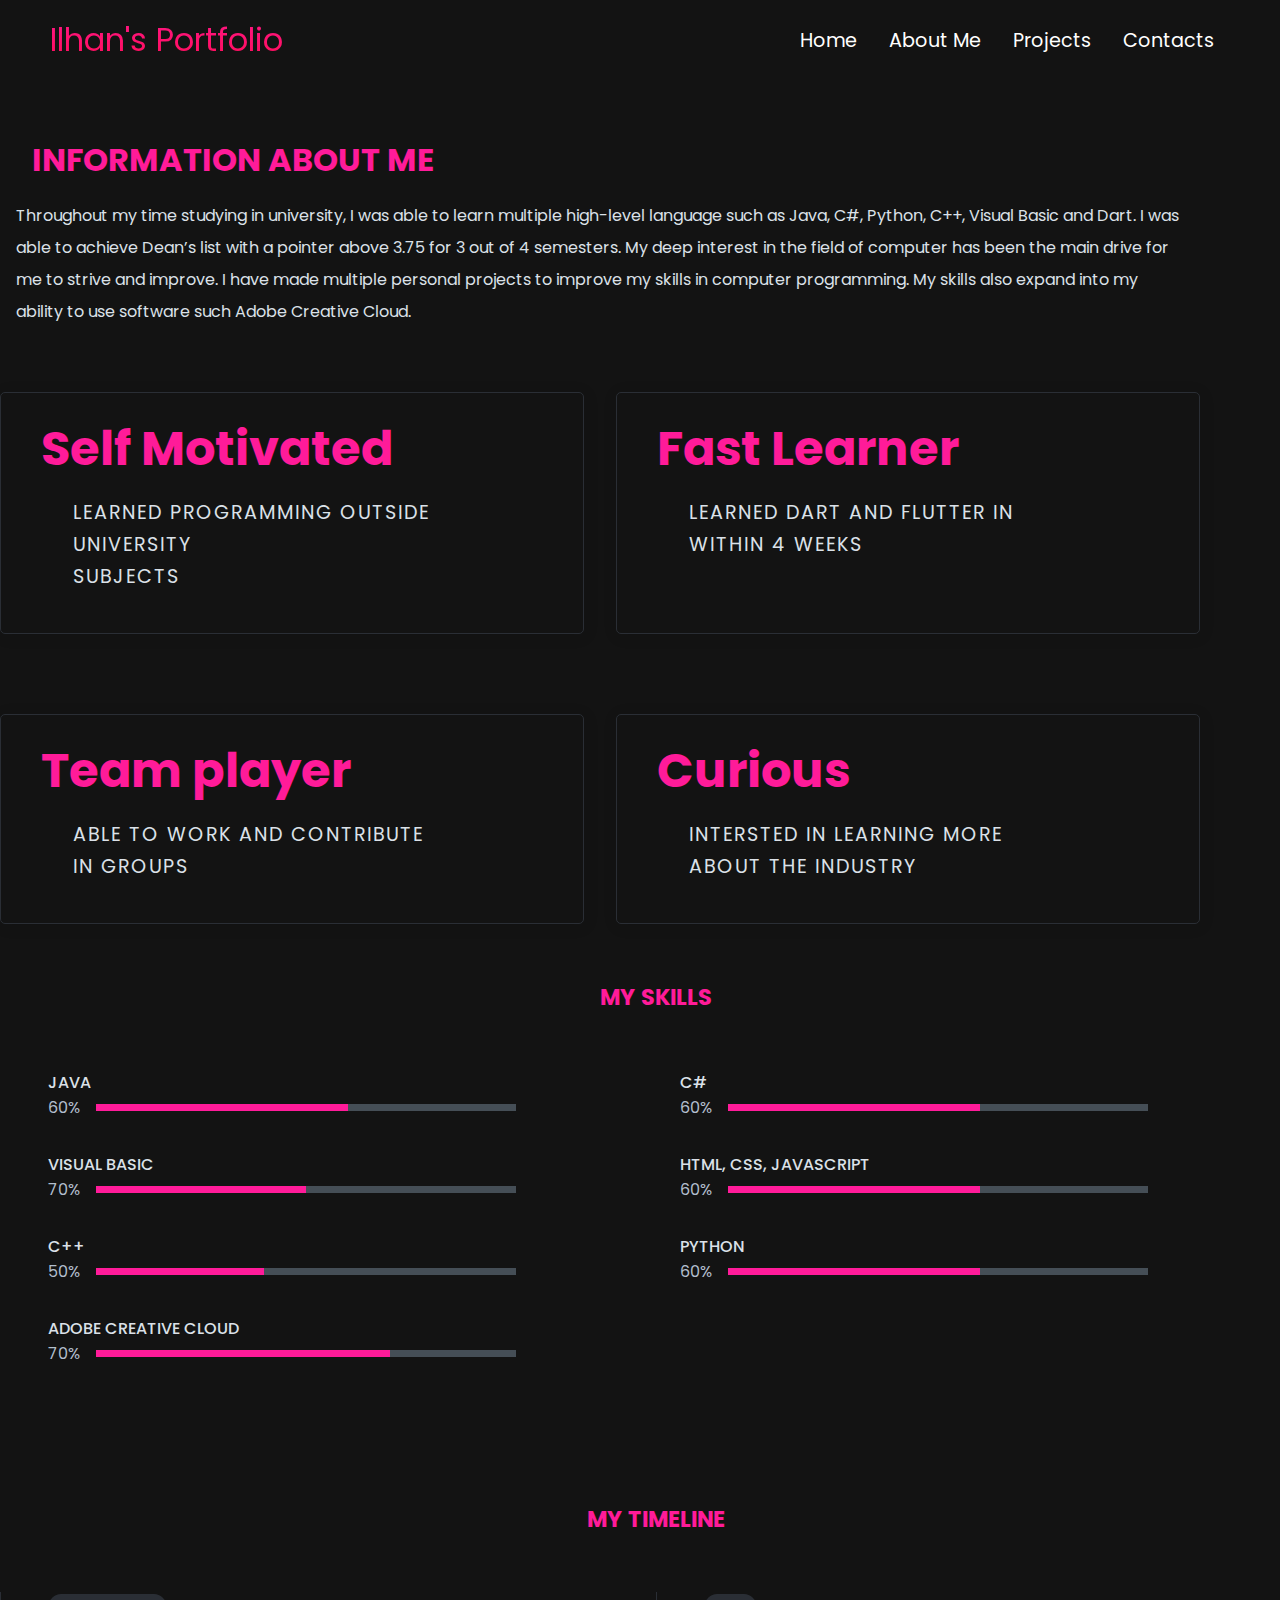
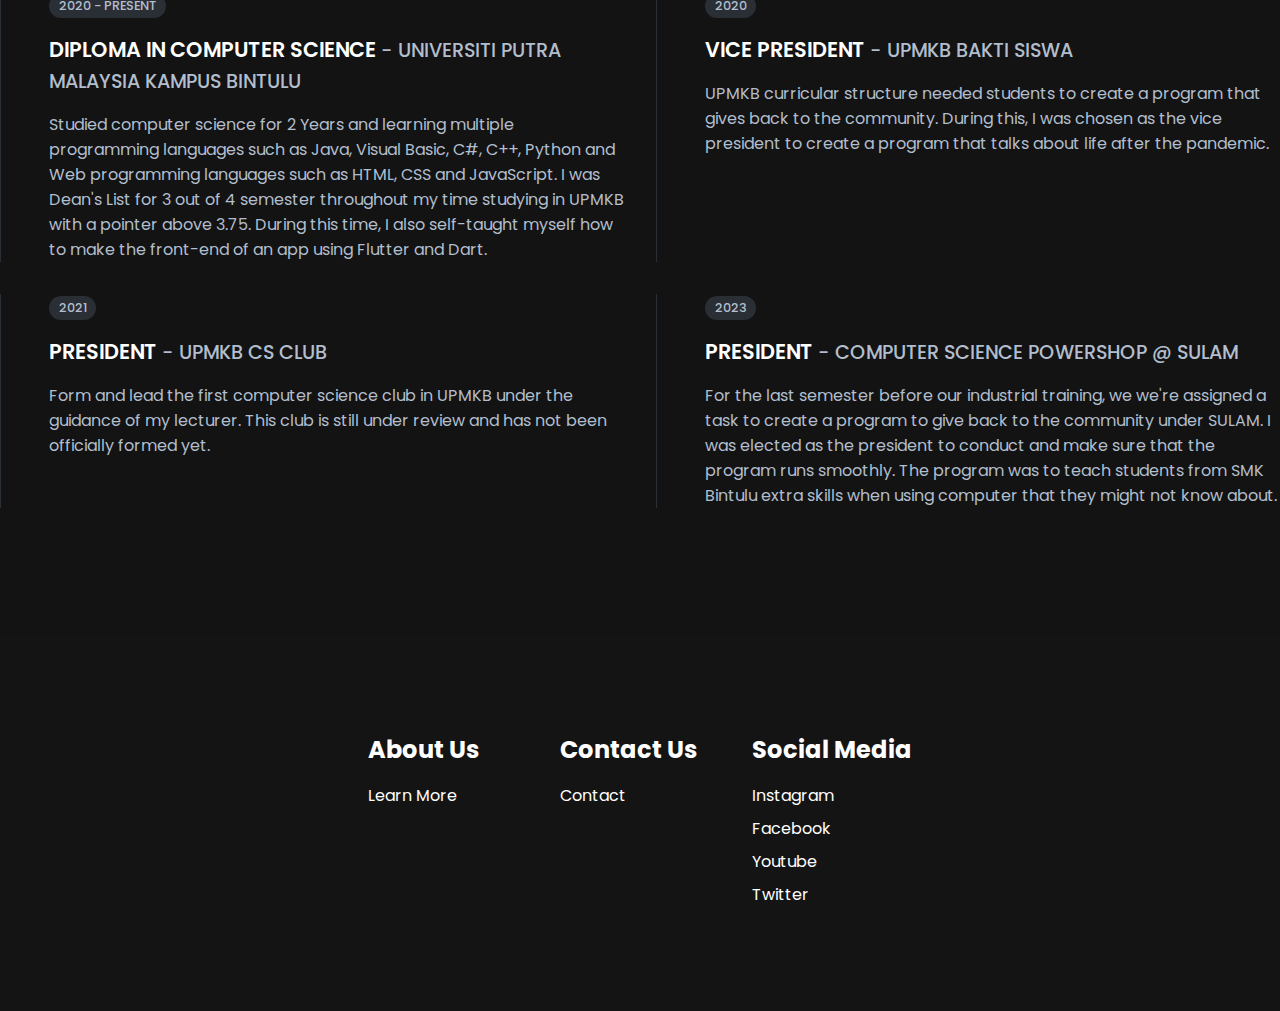
<file: About.html>
<!--This website is created by Ilhan (S31799) on 10/3/2023-->
<!DOCTYPE html>
<html lang="en">
<head>
	<meta charset="UTF-8">
	<meta http-equiv="X-UA-Compatible" content="IE=edge">
	<meta name="viewport" content="width=device-width, initial-scale=1.0">
	<title>Ilhan's Portfolio</title>
	<link rel="stylesheet" href="styles.css">
    <link rel="stylesheet" href="https://cdnjs.cloudflare.com/ajax/libs/font-awesome/6.3.0/css/all.min.css" integrity="sha512-SzlrxWUlpfuzQ+pcUCosxcglQRNAq/DZjVsC0lE40xsADsfeQoEypE+enwcOiGjk/bSuGGKHEyjSoQ1zVisanQ==" crossorigin="anonymous" referrerpolicy="no-referrer" />
    <link rel="preconnect" href="https://fonts.googleapis.com">
	<link rel="preconnect" href="https://fonts.gstatic.com" crossorigin>
	<link href="https://fonts.googleapis.com/css2?family=Poppins&display=swap" rel="stylesheet">
</head>
<body>
	<nav class="navbar">
        <!--This is space for navigation bar-->
		<div class="navbar__container">
			<a href="index.html" id="navbar__logo">Ilhan's Portfolio</a>
			<div class="navbar__toggle" id="mobile-menu">
				<span class="bar"></span>
				<span class="bar"></span>
				<span class="bar"></span>
			</div>
			<ul class="navbar__menu">
				<li class="navbar__item">
					<a href="index.html" class="navbar__links">Home</a>
				</li>
				<li class="navbar__item">
					<a href="About.html" class="navbar__links">About Me</a>
				</li>
				<li class="navbar__item">
					<a href="projects.html" class="navbar__links">Projects</a>
				</li>
				<li class="navbar__item">
					<a href="contact.html" class="navbar__links">Contacts</a>
				</li>
			</ul>
		</div>
	</nav>

    <div class="about">
        <!--This is space for content on the about page-->
        <div class="about-container">
            <div class="left-about">
                <h4>Information about me</h4>
                <p> Throughout my time studying in university, I was able to learn
                    multiple high-level language such as Java, C#, Python, C++, Visual
                    Basic and Dart. I was able to achieve Dean’s list with a pointer
                    above 3.75 for 3 out of 4 semesters. My deep interest in the field
                    of computer has been the main drive for me to strive and improve.
                    I have made multiple personal projects to improve my skills in
                    computer programming. My skills also expand into my ability to
                    use software such Adobe Creative Cloud.                        
                </p>
            <div class="right-about">
                <div class="about-item">
                    <div class="abt-text">
                        <p class="large-text">
                            Self Motivated
                        </p>
                        <p class="small-text">
                            Learned programming outside university <br> subjects
                        </p>
                    </div>
                </div>
                <div class="about-item">
                    <div class="abt-text">
                        <p class="large-text">
                            Fast Learner
                        </p>
                        <p class="small-text">
                            Learned Dart and flutter in<br> within 4 weeks
                        </p>
                    </div>
                </div>
                <div class="about-item">
                    <div class="abt-text">
                        <p class="large-text">
                            Team player
                        </p>
                        <p class="small-text">
                            Able to work  and contribute<br> in groups
                        </p>
                    </div>
                </div>
                <div class="about-item">
                    <div class="abt-text">
                        <p class="large-text">
                            Curious
                        </p>
                        <p class="small-text">
                            Intersted in learning more<br> about the industry
                        </p>
                    </div>
                </div>
            </div>
        </div>
        <div class="about-stats">
            <h4 class="stat-title">My skills</h4>
            <div class="progress-bars">
                <div class="progress-bar">
                    <p class="prog-title">Java</p>
                    <div class="progress-con">
                        <p class="prog-text">60%</p>
                        <div class="progress">
                            <span class="java"></span>
                        </div>
                    </div>
                </div>
                <div class="progress-bar">
                    <p class="prog-title">C#</p>
                    <div class="progress-con">
                        <p class="prog-text">60%</p>
                        <div class="progress">
                            <span class="cs"></span>
                        </div>
                    </div>
                </div>
                <div class="progress-bar">
                    <p class="prog-title">Visual Basic</p>
                    <div class="progress-con">
                        <p class="prog-text">70%</p>
                        <div class="progress">
                            <span class="vb"></span>
                        </div>
                    </div>
                </div>
                <div class="progress-bar">
                    <p class="prog-title">HTML, CSS, JavaScript</p>
                    <div class="progress-con">
                        <p class="prog-text">60%</p>
                        <div class="progress">
                            <span class="web"></span>
                        </div>
                    </div>
                </div>
                <div class="progress-bar">
                    <p class="prog-title">C++</p>
                    <div class="progress-con">
                        <p class="prog-text">50%</p>
                        <div class="progress">
                            <span class="cpp"></span>
                        </div>
                    </div>
                </div>
                <div class="progress-bar">
                    <p class="prog-title">Python</p>
                    <div class="progress-con">
                        <p class="prog-text">60%</p>
                        <div class="progress">
                            <span class="py"></span>
                        </div>
                    </div>
                </div>
                <div class="progress-bar">
                    <p class="prog-title">Adobe Creative Cloud</p>
                    <div class="progress-con">
                        <p class="prog-text">70%</p>
                        <div class="progress">
                            <span class="acc"></span>
                        </div>
                    </div>
                </div>
            </div>
        </div>
        <h4 class="stat-title">My timeline</h4>
        <div class="timeline">
            <div class="timeline-item">
                <div class="timeline-icon">
                </div>
                <p class="tl-duration">2020 - present</p>
                <h5>Diploma in Computer Science<span> - Universiti Putra Malaysia Kampus Bintulu</span></h5>
                <p>
                    Studied computer science for 2 Years and learning multiple programming languages such as Java, Visual Basic,
                    C#, C++, Python and Web programming languages such as HTML, CSS and JavaScript. I was Dean's List for 3 out of 4
                    semester throughout my time studying in UPMKB with a pointer above 3.75. During this time, I also self-taught myself
                    how to make the front-end of an app using Flutter and Dart.
                </p>
            </div>
            <div class="timeline-item">
                <div class="timeline-icon">
                </div>
                <p class="tl-duration">2020</p>
                <h5>Vice President<span> - UPMKB Bakti Siswa</span></h5>
                <p>
                    UPMKB curricular structure needed students to create a program that gives back to the community. During this, I was
                    chosen as the vice president to create a program that talks about life after the pandemic.
                </p>
            </div>
            <div class="timeline-item">
                <div class="timeline-icon">
                </div>
                <p class="tl-duration">2021</p>
                <h5>President<span> - UPMKB CS Club</span></h5>
                <p>
                    Form and lead the first computer science club in UPMKB under the guidance of my lecturer. This club is still under
                    review and has not been officially formed yet.
                </p>
            </div>
            <div class="timeline-item">
                <div class="timeline-icon">
                </div>
                <p class="tl-duration">2023</p>
                <h5>President<span> - Computer Science PowerShop @ SULAM</span></h5>
                <p>
                    For the last semester before our industrial training, we we're assigned a task to create a program to give back
                    to the community under SULAM. I was elected as the president to conduct and make sure that the program runs smoothly.
                    The program was to teach students from SMK Bintulu extra skills when using computer that they might not know about.
                </p>
            </div>
        </div>
    </div>

    <div class="footer__container">
        		<!--This is space for footer content-->
		<div class="footer__links">
		  <div class="footer__link--wrapper">
			<div class="footer__link--items">
			  <h2>About Us</h2>
			  <a href="About.html">Learn More</a> 
			</div>
			<div class="footer__link--items">
			  <h2>Contact Us</h2>
			  <a href="contact.html">Contact</a>
			</div>
		  </div>
		  <div class="footer__link--wrapper">
			<div class="footer__link--items">
			  <h2>Social Media</h2>
			  <a href="https://www.instagram.com" target="_blank">Instagram</a> <a href="https://www.Facebook.com" target="_blank">Facebook</a>
			  <a href="https://www.Youtube.com" target="_blank">Youtube</a> <a href="https://www.Twitter.com" target="_blank">Twitter</a>
			</div>
		  </div>
		</div>
	  </div>
	<script>src="app.js"</script>
</body>
</html>
</file>
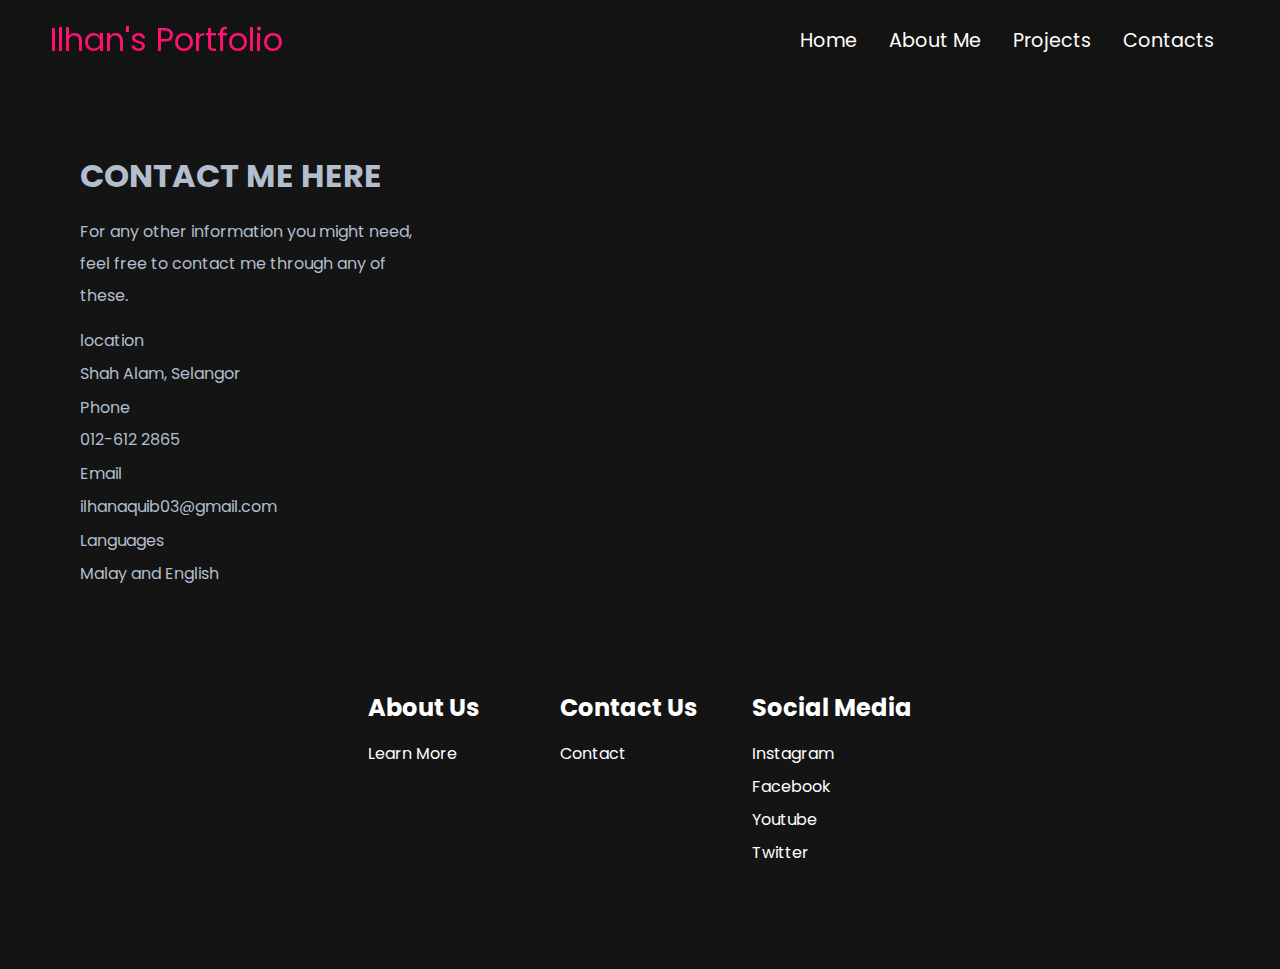
<file: contact.html>
<!--This website is created by Ilhan (S31799) on 10/3/2023-->
<!DOCTYPE html>
<html lang="en">
<head>
	<meta charset="UTF-8">
	<meta http-equiv="X-UA-Compatible" content="IE=edge">
	<meta name="viewport" content="width=device-width, initial-scale=1.0">
	<title>Ilhan's Portfolio</title>
	<link rel="stylesheet" href="styles.css">
	<link rel="stylesheet" href="https://cdnjs.cloudflare.com/ajax/libs/font-awesome/6.3.0/css/all.min.css" integrity="sha512-SzlrxWUlpfuzQ+pcUCosxcglQRNAq/DZjVsC0lE40xsADsfeQoEypE+enwcOiGjk/bSuGGKHEyjSoQ1zVisanQ==" crossorigin="anonymous" referrerpolicy="no-referrer" />
	<link rel="preconnect" href="https://fonts.googleapis.com">
	<link rel="preconnect" href="https://fonts.gstatic.com" crossorigin>
	<link href="https://fonts.googleapis.com/css2?family=Poppins&display=swap" rel="stylesheet">
</head>
<body>
	<nav class="navbar">
		<!--This is space for navigation bar-->
		<div class="navbar__container">
			<a href="index.html" id="navbar__logo">Ilhan's Portfolio</a>
			<div class="navbar__toggle" id="mobile-menu">
				<span class="bar"></span>
				<span class="bar"></span>
				<span class="bar"></span>
			</div>
			<ul class="navbar__menu">
				<li class="navbar__item">
					<a href="index.html" class="navbar__links">Home</a>
				</li>
				<li class="navbar__item">
					<a href="About.html" class="navbar__links">About Me</a>
				</li>
				<li class="navbar__item">
					<a href="projects.html" class="navbar__links">Projects</a>
				</li>
				<li class="navbar__item">
					<a href="contact.html" class="navbar__links">Contacts</a>
				</li>
			</ul>
		</div>
	</nav>

    <div class="contact">
		<!--This is space for content on the contact page-->
        <section class="section sec4 contact" id="contact">
            <div class="contact-content-con">
                <div class="left-contact">
                    <h4>Contact me here</h4>
                    <p>For any other information you might need, feel free to contact me through any of these.</p>
                    <div class="contact-info">
                        <div class="contact-item">
                            <div class="icon">
                                <i class="fa-solid fa-location-dot"></i>
                                <span>location</span>
                                <p>Shah Alam, Selangor</p>
                            </div>
                        </div>
                        <div class="contact-item">
                            <div class="icon">
                                <i class="fa-solid fa-phone"></i>
                                <span>Phone</span>
                                <p>012-612 2865</p>
                            </div>
                        </div>
                        <div class="contact-item">
                            <div class="icon">
                                <i class="fa-solid fa-envelope"></i>
                                <span>Email</span>
                                <p>ilhanaquib03@gmail.com</p>
                            </div>
                        </div>
                        <div class="contact-item">
                            <div class="icon">
                                <i class="fa-solid fa-language"></i>
                                <span>Languages</span>
                                <p>Malay and English</p>
                            </div>
                        </div>
                    </div>
                    <div class="contact-icons">
                    </div>
                </div>
                <div class="right-contact">

                </div>
            </div>
        </section>
    </div>

    <div class="footer__container">
		<!--This is space for footer content-->
		<div class="footer__links">
		  <div class="footer__link--wrapper">
			<div class="footer__link--items">
			  <h2>About Us</h2>
			  <a href="About.html">Learn More</a> 
			</div>
			<div class="footer__link--items">
			  <h2>Contact Us</h2>
			  <a href="contact.html">Contact</a>
			</div>
		  </div>
		  <div class="footer__link--wrapper">
			<div class="footer__link--items">
			  <h2>Social Media</h2>
			  <a href="https://www.instagram.com" target="_blank">Instagram</a> <a href="https://www.Facebook.com" target="_blank">Facebook</a>
			  <a href="https://www.Youtube.com" target="_blank">Youtube</a> <a href="https://www.Twitter.com" target="_blank">Twitter</a>
			</div>
		  </div>
		</div>
	  </div>
	<script>src="app.js"</script>
</body>
</html>
</file>
<file: styles.css>
*{
	box-sizing: border-box;
	margin: 0;
	padding: 0;
	font-family: 'Poppins', sans-serif;
}

.navbar{
	background: #131313;
	height: 80px;
	display: flex;
	justify-content: center;
	align-items: center;
	font-size: 1.2rem;
	position: sticky;
	top: 0;
	z-index: 999;
}

.navbar__container{
	display: flex;
	justify-content: space-between;
	height: 80px;
	z-index: 1;
	width: 100%;
	max-width: 1300px;
	margin: 0 auto;
	padding: 0 50px;
}

#navbar__logo{
	background-color: #FF8177;
	background-image: linear-gradient(to top,#FF0844 0%, #FF1b99 100% );
	background-size: 100%;
	-webkit-background-clip: text;
	-moz-background-clip: text;
	-webkit-text-fill-color: transparent;
	-moz-text-fill-color: transparent;
	display: flex;
	align-items: center;
	cursor: pointer;
	text-decoration: none;
	font-size: 2rem;
}

.fa-gem{
	margin-right: 0.5rem
}

.navbar__menu{
	display: flex;
	align-items: center;
	list-style: none;
	text-align: center;
}

.navbar__item{
	height: 80px;
}

.navbar__links{
	color: #FFF;
	display: flex;
	align-items: center;
	justify-content: center;
	text-decoration: none;
	padding: 0 1rem;
	height: 100%;
}

.navbar__btn{
	display: flex;
	justify-content: center;
	align-items: center;
	padding: 0 1rem;
	width: 100%;
}

.button{
	display: flex;
	justify-content: center;
	align-items: center;
	text-decoration: none;
	padding: 10px 20px;
	height: 100%;
	width: 100%;
	border: none;
	outline: none;
	border-radius: 4px;
	background:#f77062;
	color: #fff;
}

.button:hover{
	background:#4837ff;
	transition: all 0.3s ease;
}

.navbar__links:hover{
	color: #f77062;
	transition: all 0.3s ease;
}

@media screen and (max-width:960px){
	.navbar__container{
		display: flex;
		justify-content: space-between;
		height: 80px;
		z-index: 1;
		width: 100%;
		max-width: 1300px;
		padding: 0;
	}

	.navbar__menu{
		display: grid;
		grid-template-columns: auto;
		margin: 0;
		width: 100%;
		position: absolute;
		top: -1000px;
		opacity: 0;
		transform: all 0.5s ease;
		height: 50vh;
		z-index: -1;
	}

	.navbar__menu.active{
		background:#131313;
		top: 100%;
		opacity: 1;
		transition: all 0.5s ease;
		z-index: 99;
		height: 50vh;
		font-size: 1.6rem;
	}

	#navbar__logo{
		padding-left: 25px;
	}

	.navbar__toggle .bar{
		width: 25px;
		height: 3px;
		margin: 5px;
		transition: all 0.3s ease-in-out;
		background:#FFF;
	}

	.navbar__item{
		width: 100%;
	}

	.navbar__links{
		text-align:center;
		padding: 2rem;
		width: 100%;
		display: table;
	}

	#mobile-menu{
		position: absolute;
		top: 20%;
		right: 5%;
		transform: translate(5% 20%);

	}

	.navbar__btn{
		padding-bottom: 2rem;
		
	}

	.button{
		display: flex;
		justify-content: center;
		align-items: center;
		width: 80%;
		height: 80px;
		margin: 0;
	}

	.navbar__toggle .bar{
		display: block;
		cursor: pointer;
	}

	#mobile-menu.is-active .bar:nth-child(2){
		opacity: 0;
	}

	#mobile-menu.is-active .bar:nth-child(1){
		transform: translateY(8px) rotate(45deg);
	}

	#mobile-menu.is-active .bar:nth-child(3){
		transform: translateY(-8px) rotate(-45deg);
	}
}

.main{
	background-color: #141414;

}

.main__container{
	display: grid;
	grid-template-columns: 1fr 1fr;
	align-items: center;
	justify-self: center;
	margin: 0 auto;
	height: 90vh;
	background-color: #141414;
	z-index: 1;
	width: 100%;
	max-width: 1300px;
	padding: 0 50px;
}

.main__content h1{
	font-size: 4rem;
	background-color: #FF8177;
	background-image: linear-gradient(to top, #FF0844 0%, #FF1b99 100%);
	background-size: 100%;
	-webkit-background-clip: text;
	-moz-background-clip: text;
	-webkit-text-fill-color: transparent;
	-moz-text-fill-color: transparent;
}

.main__content h2{
	font-size: 4rem;
	background-color: #FF8177;
	background-image: linear-gradient(to top, #b721ff 0%, #21d4fd 100%);
	background-size: 100%;
	-webkit-background-clip: text;
	-moz-background-clip: text;
	-webkit-text-fill-color: transparent;
	-moz-text-fill-color: transparent;
}

.main__content p{
	margin-top: 1rem;
	font-size: 2rem;
	font-weight: 700;
	color: #FFF;
}

.main__btn{
	font-size: 1rem;
	background-image: linear-gradient(to top, #F77062 0%, #Fe1596 100%);
	padding: 14px 32px;
	border: none;
	border-radius: 4px;
	color: #FFF;
	margin-top: 2rem;
	cursor: pointer;
	position: relative;
	transition: all 0.35s ;
	outline: none;
}

.main__btn a {
	position: relative;
	z-index: 2;
	color: #FFF;
	text-decoration: none;
}

.main__btn :after{
	position: absolute;
	content: "";
	top: 0;
	left: 0;
	width: 0;
	height: 100%;
	background: #4837ff ;
	transition: all 0.35s;
	border-radius: 4px;
}

.main__btn :hover{
	color:#FFF;

}

.main__btn :after :hover{
	width: 100%;
}

.main__img--container{
	text-align: center;
}

#main__img{
	height: 80%;
	width: 80%;
}

@media screen and (max-width: 768px) {
	.main__container{
		display: grid;
		grid-template-columns: auto;
		align-items: center;
		justify-self: center;
		width: 100%;
		margin: 0 auto;
		height: 90vh;
	}

	.main__content{
		text-align: center;
		margin-bottom: 4rem;
	}

	.main__content h1{
		font-size: 2.5rem;
		margin-top: 2rem;
	}

	.main__content h2{
		font-size: 3rem;

	}

	.main__content p{
		margin-top: 1rem;
		font-size: 1.5rem;
	}


}

@media screen and (max-width: 480px){

	.main__content h1{
		font-size: 2rem;
		margin-top: 3rem;
	}

	.main__content h2{
		font-size: 2rem;

	}

	.main__content p{
		margin-top: 2rem;
		font-size: 1.5rem;
	}

	.main__btn{
		padding: 12px 36px;
		margin: 2.5rem 0;
	}
}
/*---------------------------------------------*/

  .portfolios {
	display: grid;
	grid-template-columns: repeat(3, 1fr);
	grid-gap: 2rem;
	padding-top: 5rem;
	background: #141414;
  }
  .portfolios .portfolio-item {
	position: relative;
  }
  .portfolios .portfolio-item img {
	width: 100%;
	height: 300px;
	-o-object-fit: cover;
	   object-fit: cover;
	border-radius: 15px;
  }
  .portfolios .portfolio-item .hover-items {
	width: 100%;
	height: 100%;
	background-color: #27AE60;
	position: absolute;
	left: 0;
	top: 0;
	border-radius: 15px;
	display: flex;
	justify-content: center;
	align-items: center;
	flex-direction: column;
	opacity: 0;
	transform: scale(0);
	transition: all 0.4s ease-in-out;
  }
  .portfolios .portfolio-item .hover-items h3 {
	font-size: 1.5rem;
	margin-bottom: 1.5rem;
	color: #FFFFFF;
  }
  .portfolios .portfolio-item .hover-items .icons {
	display: flex;
	justify-content: center;
	align-items: center;
  }
  .portfolios .portfolio-item .hover-items .icons .icon {
	background-color: #191d2b;
	border-radius: 50px;
	width: 50px;
	height: 50px;
	display: flex;
	justify-content: center;
	align-items: center;
	margin: 0 1rem;
	cursor: pointer;
	transition: all 0.4s ease-in-out;
  }
  .portfolios .portfolio-item .hover-items .icons .icon i {
	font-size: 1.5rem;
	color: #FFFFFF;
	margin: 0 1rem;
  }
  .portfolios .portfolio-item .hover-items .icons .icon:hover {
	background-color: #FFFFFF;
  }
  .portfolios .portfolio-item .hover-items .icons .icon:hover i {
	color: #191d2b;
  }
  
  .portfolio-item:hover .hover-items {
	opacity: 1;
	transform: scale(1);
  }
/*---------------------------------------------*/


  .about h4{
	color: #FF1b99;
	margin-left: 2rem;
  }

  .about h5{
	color: #FFF;
  }

  .about-container {
	background: #131313;
	display: grid;
	grid-template-columns: repeat(1, 2fr);
	padding-top: 3.5rem;
	padding-bottom: 5rem;
	
  }
  .about-container .right-about {
	display: grid;
	grid-template-columns: repeat(2, 1fr);
	grid-gap: 2rem;
  }
  .about-container .right-about .about-item {
	margin-top: 3rem;
	border: 1px solid #2a2e35;
	border-radius: 5px;
	transition: all 0.4s ease-in-out;
	box-shadow: 1px 2px 15px rgba(0, 0, 0, 0.1);
  }
  .about-container .right-about .about-item:hover {
	cursor: default;
	transform: translateY(-5px);
	border: 1px solid #FF1b99;
	box-shadow: 1px 2px 15px rgba(0, 0, 0, 0.32);
  }
  .about-container .right-about .about-item .abt-text {
	padding: 1.5rem;
	display: flex;
	flex-direction: column;
  }
  .about-container .right-about .about-item .abt-text .large-text {
	font-size: 3rem;
	font-weight: 700;
	color: #FF1b99;
  }
  .about-container .right-about .about-item .abt-text .small-text {
	padding-left: 3rem;
	position: relative;
	text-transform: uppercase;
	font-size: 1.2rem;
	color: #dbe1e8;
	letter-spacing: 2px;
  }

  .about-container .left-about {
	padding-right: 5rem;
  }
  .about-container .left-about p {
	line-height: 2rem;
	padding: 1rem;
	color: #dbe1e8;
  }
  .about-container .left-about h4 {
	font-size: 2rem;
	text-transform: uppercase;
  }
  
  .about-stats {
	padding-bottom: 5rem;
	color: #dbe1e8;
  }
  .about-stats .progress-bars {
	display: grid;
	grid-template-columns: repeat(2, 1fr);
	grid-gap: 2rem;
	margin-left: 3rem;
  }
  .about-stats .progress-bars .progress-bar {
	display: flex;
	flex-direction: column;
  }
  .about-stats .progress-bars .progress-bar .prog-title {
	text-transform: uppercase;
	font-weight: 500;
  }
  .about-stats .progress-bars .progress-bar .progress-con {
	display: flex;
	align-items: center;
  }
  .about-stats .progress-bars .progress-bar .progress-con .prog-text {
	color:#b2becd;
  }
  .about-stats .progress-bars .progress-bar .progress-con .progress {
	width: 70%;
	height: 0.45rem;
	background-color: #454e56;
	margin-left: 1rem;
	position: relative;
  }
  .about-stats .progress-bars .progress-bar .progress-con .progress span {
	position: absolute;
	top: 0;
	left: 0;
	height: 100%;
	background-color: #FF1b99;
	transition: all 0.4s ease-in-out;
	width: 10;
  }
  .about-stats .progress-bars .progress-bar .progress-con .progress .java {
	width: 60%;
  }
  .about-stats .progress-bars .progress-bar .progress-con .progress .vb {
	width: 50%;
  }
  .about-stats .progress-bars .progress-bar .progress-con .progress .web {
	width: 60%;
  }
  .about-stats .progress-bars .progress-bar .progress-con .progress .cpp {
	width: 40%;
  }
  .about-stats .progress-bars .progress-bar .progress-con .progress .cs {
	width: 60%;
  }
  .about-stats .progress-bars .progress-bar .progress-con .progress .py {
	width: 60%;
  }
  .about-stats .progress-bars .progress-bar .progress-con .progress .acc {
	width: 70%;
  }
  
  .stat-title {
	text-transform: uppercase;
	font-size: 1.4rem;
	text-align: center;
	padding: 3.5rem 0;
	position: relative;
  }
  .stat-title::before {
	content: "";
	left: 50%;
	top: 0%;
	width: 40%;
	height: 1px;
	background-color:#2a2e35;
	transform: translateX(-50%);
  }
  
  .timeline {
	display: grid;
	grid-template-columns: repeat(2, 1fr);
	grid-gap: 2rem;
	padding-bottom: 3rem;
  }
  .timeline .timeline-item {
	position: relative;
	padding-left: 3rem;
	border-left: 1px solid #2a2e35;
  }

  .timeline .timeline-item .timeline-icon i {
	font-size: 1.3rem;
  }
  .timeline .timeline-item .tl-duration {
	padding: 0.2rem 0.6rem;
	background-color:#2a2e35;
	border-radius: 15px;
	display: inline-block;
	font-size: 0.8rem;
	text-transform: uppercase;
	font-weight: 500;
  }
  .timeline .timeline-item h5 {
	padding: 1rem 0;
	text-transform: uppercase;
	font-size: 1.3rem;
	font-weight: 600;
  }
  .timeline .timeline-item h5 span {
	color: #b2becd;
	font-weight: 500;
	font-size: 1.2rem;
  }
  .timeline .timeline-item p {
	color: #b2becd;
  }

  /*contact style*/
  .contact-content-con {
	display: flex;
	padding-top: 3.5rem;
	background: #141414;
  }
  .contact-content-con .left-contact {
	flex: 2;
	color: #b2becd;

  }
  .contact-content-con .left-contact h4 {
	margin-top: 1rem;
	font-size: 2rem;
	text-transform: uppercase;
	align-items: center;
	margin-left: 5rem;
  }
  .contact-content-con .left-contact p {
	margin: 1rem 5rem;
	line-height: 2rem;
  }
  .contact-content-con .left-contact .contact-info .contact-item {
	display: flex;
	align-items: center;
	justify-content: space-between;
	margin-left: 5rem;
  }
  .contact-content-con .left-contact .contact-info .contact-item p {
	margin: 0.3rem 0 !important;
	padding: 0 !important;
  }
  .contact-content-con .right-contact {
	flex: 3;
	margin-left: 3rem;
  }
  .contact-content-con .right-contact .input-control {
	margin: 1.5rem 0;
  }
  .contact-content-con .right-contact .input-control input, .contact-content-con .right-contact .input-control textarea {
	border-radius: 30px;
	font-weight: inherit;
	font-size: inherit;
	font-family: inherit;
	padding: 0.8rem 1.1rem;
	outline: none;
	border: none;
	background-color: var(--color-white);
	width: 100%;
	resize: none;
  }
  .contact-content-con .right-contact .i-c-2 {
	display: flex;
  }
  .contact-content-con .right-contact .i-c-2 :last-child {
	margin-left: 1.5rem;
  }
  .contact-content-con .right-contact .submit-btn {
	display: flex;
	justify-content: flex-start;
  }


  /*footer style*/
  .footer__container {
	background-color: #141414;
	padding: 5rem 0;
	display: flex;
	flex-direction: column;
	justify-content: center;
	align-items: center;
  }
  
  #footer__logo {
	color: #fff;
	display: flex;
	align-items: center;
	cursor: pointer;
	text-decoration: none;
	font-size: 2rem;
  }
  
  .footer__links {
	width: 100%;
	max-width: 1000px;
	display: flex;
	justify-content: center;
  }
  
  .footer__link--wrapper {
	display: flex;
  }
  
  .footer__link--items {
	display: flex;
	flex-direction: column;
	align-items: flex-start;
	margin: 16px;
	text-align: left;
	width: 160px;
	box-sizing: border-box;
  }
  
  .footer__link--items h2 {
	margin-bottom: 16px;
  }
  
  .footer__link--items > h2 {
	color: #fff;
  }
  
  .footer__link--items a {
	color: #fff;
	text-decoration: none;
	margin-bottom: 0.5rem;
  }
  
  .footer__link--items a:hover {
	color: #e9e9e9;
	transition: 0.3s ease-out;
  }
  
  /* Social Icons */
  .social__icon--link {
	color: #fff;
	font-size: 24px;
  }
  
  .social__media {
	max-width: 1000px;
	width: 100%;
  }
  
  .social__media--wrap {
	display: flex;
	justify-content: space-between;
	align-items: center;
	width: 90%;
	max-width: 1000px;
	margin: 40px auto 0 auto;
  }
  
  .social__icons {
	display: flex;
	justify-content: space-between;
	align-items: center;
	width: 240px;
  }
  
  .social__logo {
	color: #fff;
	justify-self: start;
	margin-left: 20px;
	cursor: pointer;
	text-decoration: none;
	font-size: 2rem;
	display: flex;
	align-items: center;
	margin-bottom: 16px;
  }
  
  .website__rights {
	color: #fff;
  }
  
  @media screen and (max-width: 820px) {
	.footer__links {
	  padding-top: 2rem;
	}
  
	#footer__logo {
	  margin-bottom: 2rem;
	}
  
	.website__rights {
	  margin-bottom: 2rem;
	}
  
	.footer__link--wrapper {
	  flex-direction: column;
	}
  
	.social__media--wrap {
	  flex-direction: column;
	}
  }
  
  @media screen and (max-width: 480px) {
	.footer__link--items {
	  margin: 0;
	  padding: 10px;
	  width: 100%;
	}
  }
</file>
